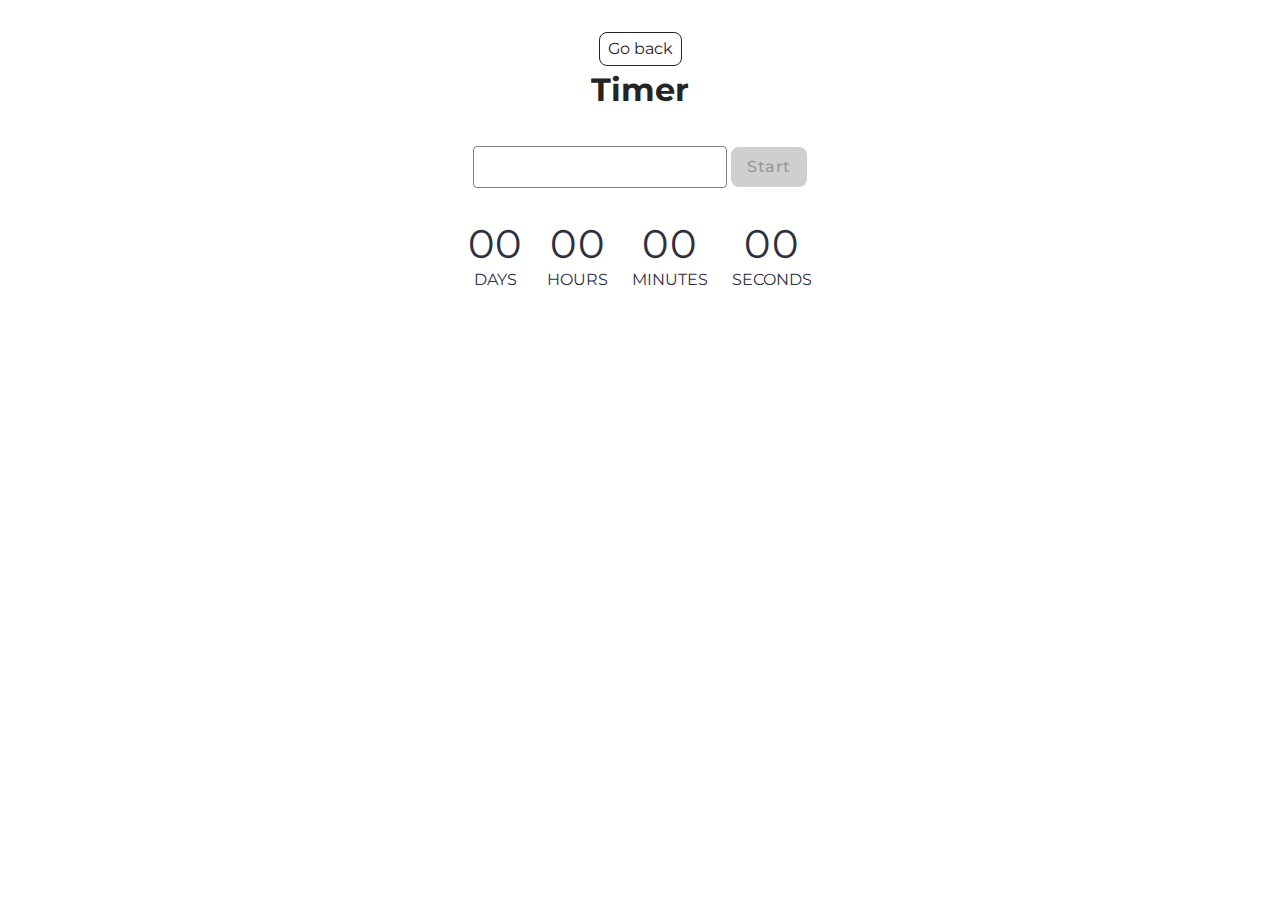
<file: src/1-timer.html>
<!doctype html>
<html lang="en">
  <head>
    <meta charset="UTF-8" />
    <meta http-equiv="X-UA-Compatible" content="IE=edge" />
    <meta name="viewport" content="width=device-width, initial-scale=1.0" />
    <title>Timer</title>
    <link rel="preconnect" href="https://fonts.googleapis.com" />
    <link rel="preconnect" href="https://fonts.gstatic.com" crossorigin />
    <link
      href="https://fonts.googleapis.com/css2?family=Montserrat:ital,wght@0,400;0,500;0,600;0,700&display=swap"
      rel="stylesheet"
    />
    <link rel="stylesheet" href="./css/styles.css" />
  </head>
  <body>
    <main>
      <div>
        <a class="back-link" href="./index.html">Go back</a>
        <h1 class="main-title">Timer</h1>
      </div>
      <div class="container">
        <div>
          <input type="text" id="datetime-picker" />
          <button type="button" disabled data-start>Start</button>
        </div>
        <div class="timer">
          <div class="field">
            <span class="value" data-days>00</span>
            <span class="label">Days</span>
          </div>
          <div class="field">
            <span class="value" data-hours>00</span>
            <span class="label">Hours</span>
          </div>
          <div class="field">
            <span class="value" data-minutes>00</span>
            <span class="label">Minutes</span>
          </div>
          <div class="field">
            <span class="value" data-seconds>00</span>
            <span class="label">Seconds</span>
          </div>
        </div>
      </div>
    </main>
    <script type="module" src="./js/1-timer.js"></script>
  </body>
</html>
</file>
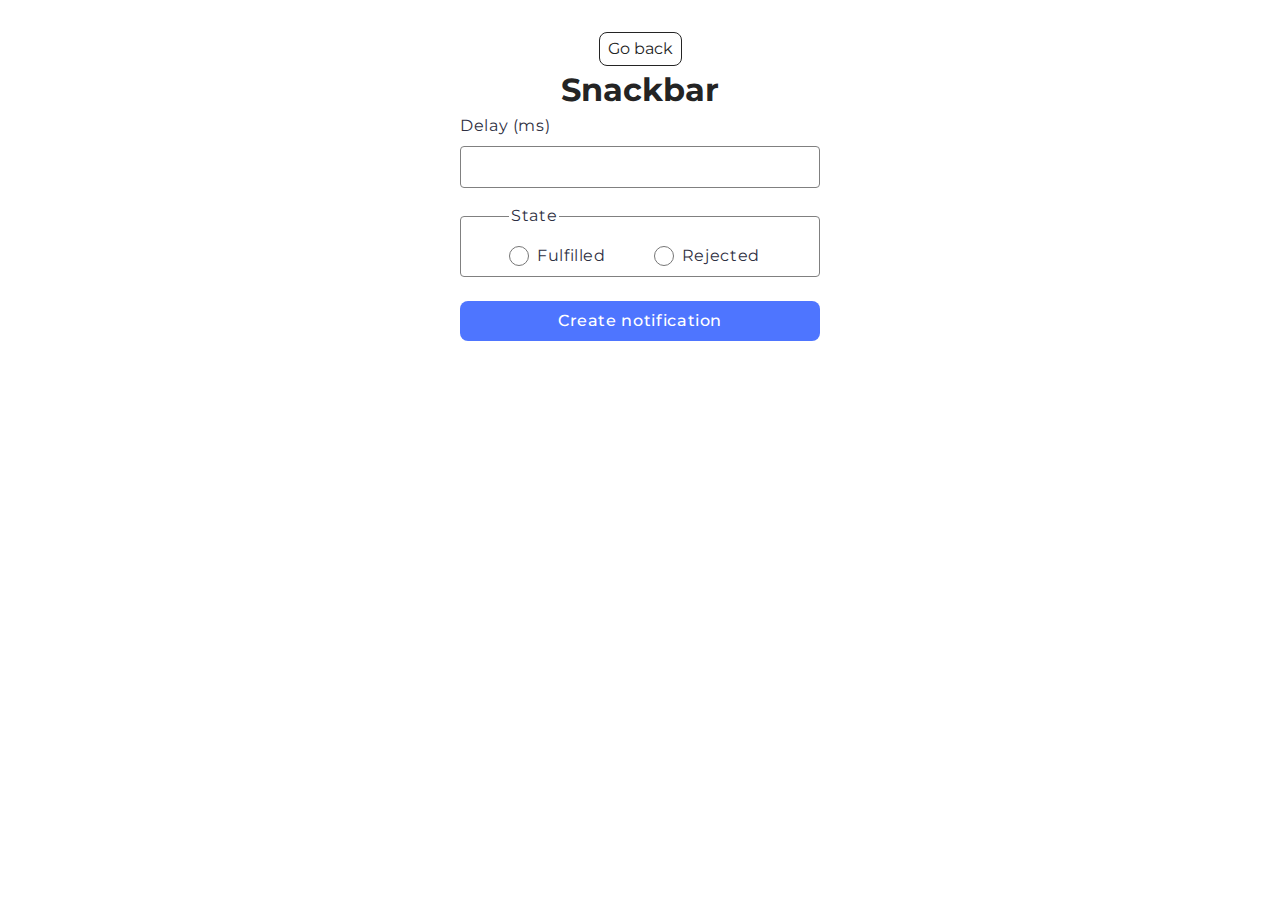
<file: src/2-snackbar.html>
<!doctype html>
<html lang="en">
  <head>
    <meta charset="UTF-8" />
    <meta http-equiv="X-UA-Compatible" content="IE=edge" />
    <meta name="viewport" content="width=device-width, initial-scale=1.0" />
    <title>Snackbar</title>
    <link rel="preconnect" href="https://fonts.googleapis.com" />
    <link rel="preconnect" href="https://fonts.gstatic.com" crossorigin />
    <link
      href="https://fonts.googleapis.com/css2?family=Montserrat:ital,wght@0,400;0,500;0,600;0,700&display=swap"
      rel="stylesheet"
    />
    <link rel="stylesheet" href="./css/styles.css" />
  </head>
  <body>
    <main>
      <div class="container">
        <a class="back-link" href="./index.html">Go back</a>
        <h1 class="main-title">Snackbar</h1>
        <form class="form">
          <label>
            Delay (ms)
            <input type="number" name="delay" required />
          </label>

          <fieldset>
            <legend>State</legend>
            <div class="fieldset-content">
              <label>
                <input type="radio" name="state" value="fulfilled" required />
                Fulfilled
              </label>
              <label>
                <input type="radio" name="state" value="rejected" required />
                Rejected
              </label>
            </div>
          </fieldset>
          <button type="submit">Create notification</button>
        </form>
      </div>
    </main>
    <script type="module" src="./js/2-snackbar.js"></script>
  </body>
</html>
</file>
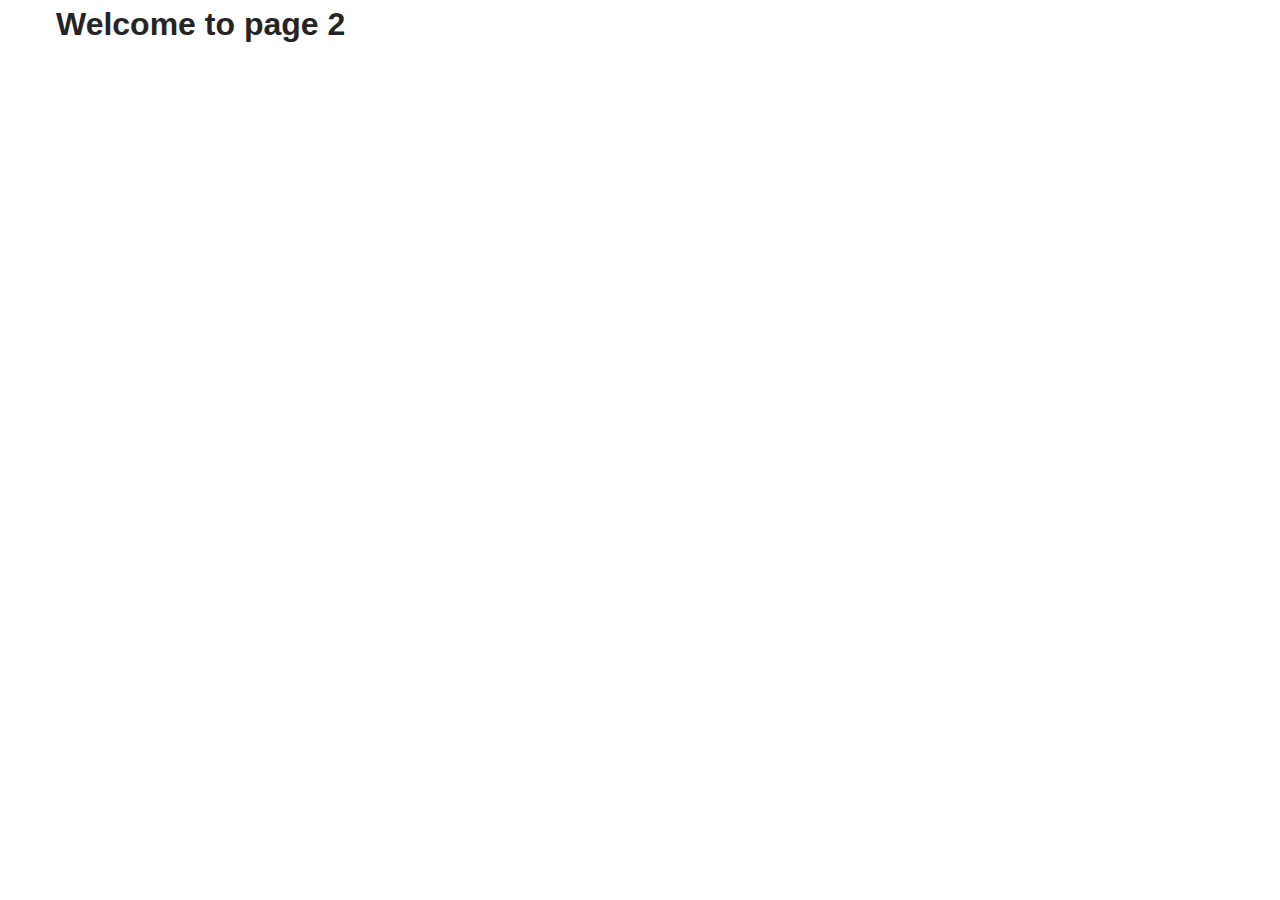
<file: src/page-2.html>
<!DOCTYPE html>
<html lang="en">
  <head>
    <meta charset="UTF-8" />
    <meta http-equiv="X-UA-Compatible" content="IE=edge" />
    <meta name="viewport" content="width=device-width, initial-scale=1.0" />
    <title>Page 2</title>
    <link rel="stylesheet" href="./css/styles.css" />
  </head>
  <body>
    <load
      src="./partials/header.html"
      icon-path="./img/sprite.svg#logo"
      highlight-act="active"
    />

    <main>
      <div class="container">
        <h1 class="main-title">
          <span class="main-title-gradient">Welcome</span> to page 2
        </h1>
        <load src="./partials/back-link.html" />
      </div>
    </main>

    <load src="./partials/footer.html" />
  </body>
</html>
</file>
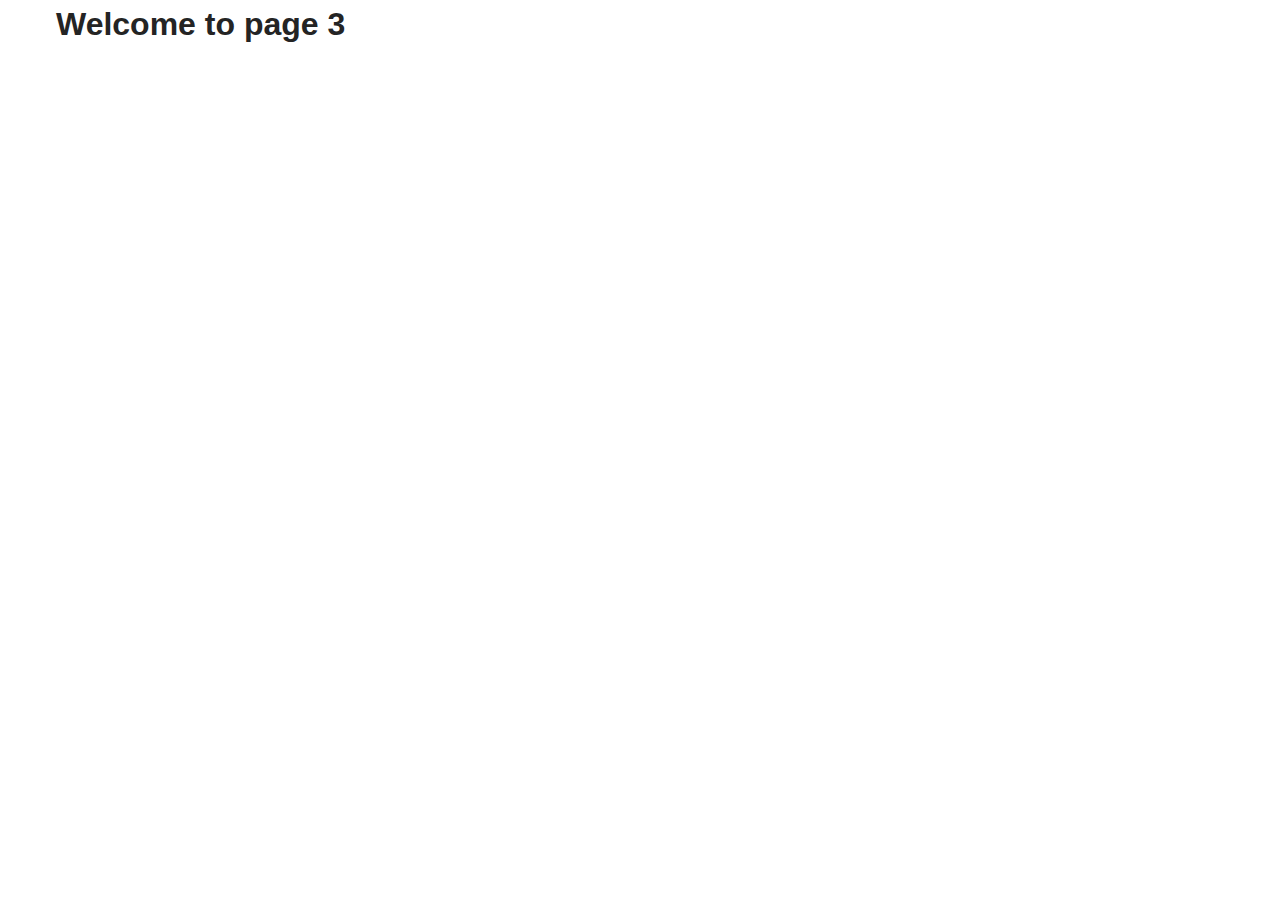
<file: src/page-3.html>
<!DOCTYPE html>
<html lang="en">
  <head>
    <meta charset="UTF-8" />
    <meta http-equiv="X-UA-Compatible" content="IE=edge" />
    <meta name="viewport" content="width=device-width, initial-scale=1.0" />
    <title>Page 3</title>
    <link rel="stylesheet" href="./css/styles.css" />
  </head>
  <body>
    <load
      src="./partials/header.html"
      icon-path="./img/sprite.svg#logo"
      highlight-curr="active"
    />

    <main>
      <div class="container">
        <h1 class="main-title">
          <span class="main-title-gradient">Welcome</span> to page 3
        </h1>
        <load src="./partials/back-link.html" />
      </div>
    </main>

    <load src="./partials/footer.html" />
  </body>
</html>
</file>
<file: src/css/styles.css>
/**
  |============================
  | include css partials with
  | default @import url()
  |============================
*/
/* Common styles */
@import url('./reset.css');
@import url('./base.css');
@import url('./container.css');
@import url('./animations.css');

/* Sections style */
@import url('./header.css');
@import url('./timer.css');
@import url('./snackbar.css');
@import url('./back-link.css');
@import url('./footer.css');
</file>
